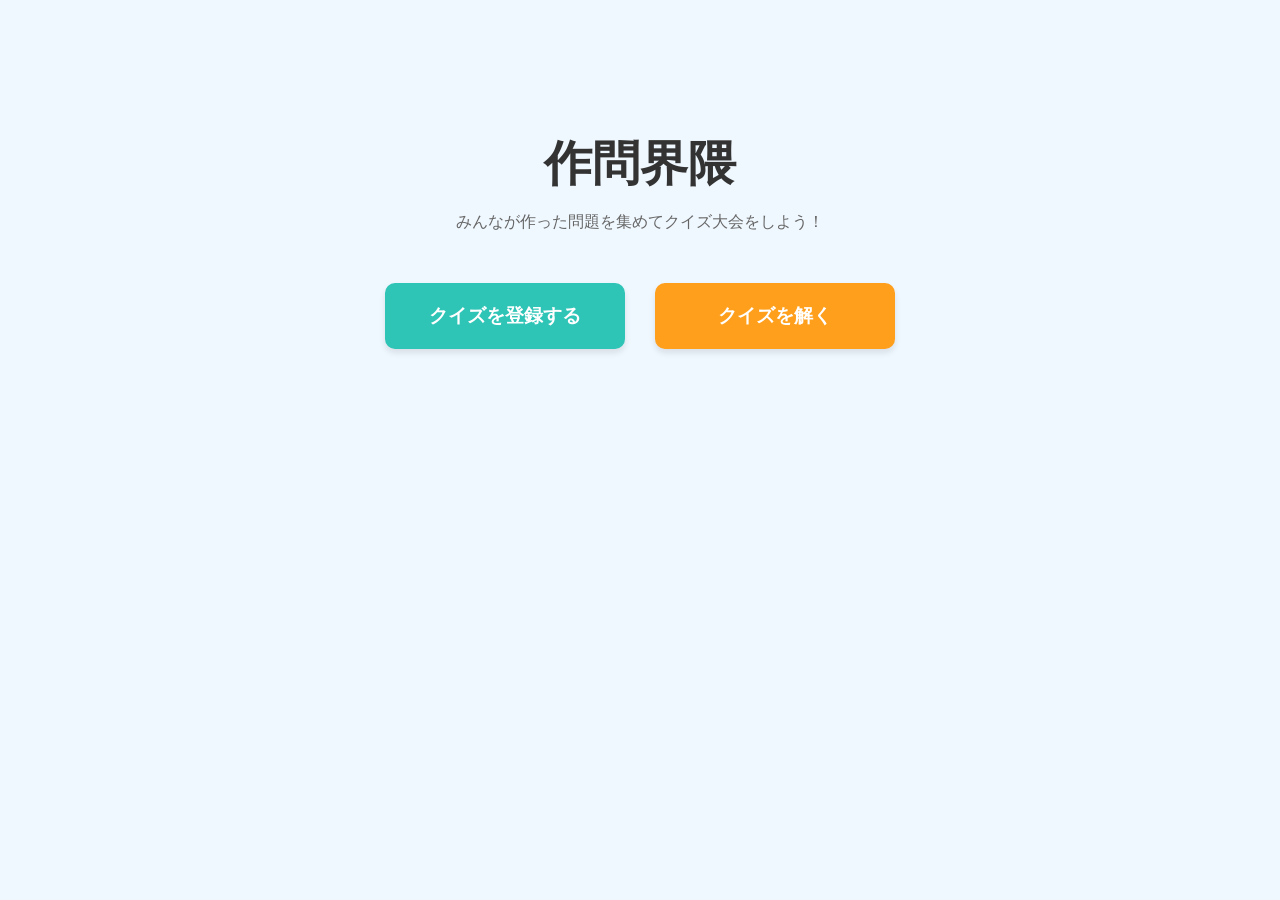
<file: index.html>
<!DOCTYPE html>
<html lang="ja">
<head>
    <meta charset="UTF-8">
    <title>作問界隈 - ホーム画面</title>
    <link rel="stylesheet" href="style.css">
</head>
<body>

    <div class="container">
        <h1>作問界隈</h1>
        <p class="subtitle">みんなが作った問題を集めてクイズ大会をしよう！</p>

        <div class="menu-box">
            <a href="register.html" class="btn btn-register">クイズを登録する</a>
            <a href="quiz.html" class="btn btn-play">クイズを解く</a>
        </div>
    </div>

</body>
</html>
</file>
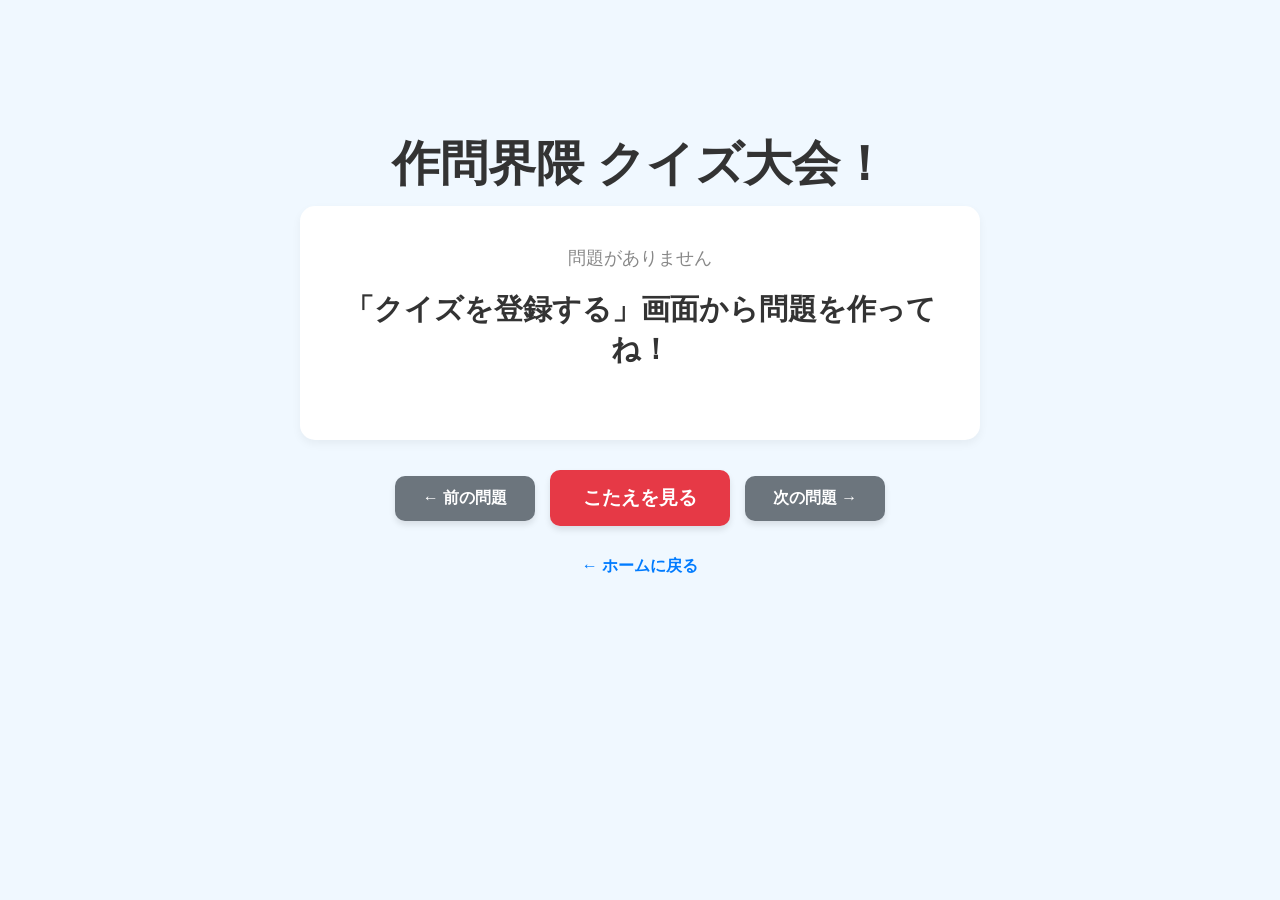
<file: quiz.html>
<!DOCTYPE html>
<html lang="ja">
<head>
    <meta charset="UTF-8">
    <title>作問界隈 - クイズ大会</title>
    <link rel="stylesheet" href="style.css">
</head>
<body>

    <div class="container">
        <h1>作問界隈 クイズ大会！</h1>

        <div class="quiz-box">
            <div id="quiz-info" class="quiz-info">第 1 問 （作った人: 〇〇 さん）</div>
            
            <div id="question-text" class="question-text">ここに問題が表示されます</div>

            <div id="answer-box" class="answer-box" style="display: none;">
                <span class="answer-label">こたえ：</span>
                <span id="answer-text">ここに答えが表示されます</span>
            </div>
        </div>

        <div class="control-box">
            <button id="prev-btn" class="btn btn-nav">← 前の問題</button>
            <button id="show-btn" class="btn btn-show">こたえを見る</button>
            <button id="next-btn" class="btn btn-nav">次の問題 →</button>
        </div>

        <div class="navigation">
            <a href="index.html" class="link-back">← ホームに戻る</a>
        </div>
    </div>

    <script src="quiz.js"></script>
</body>
</html>
</file>
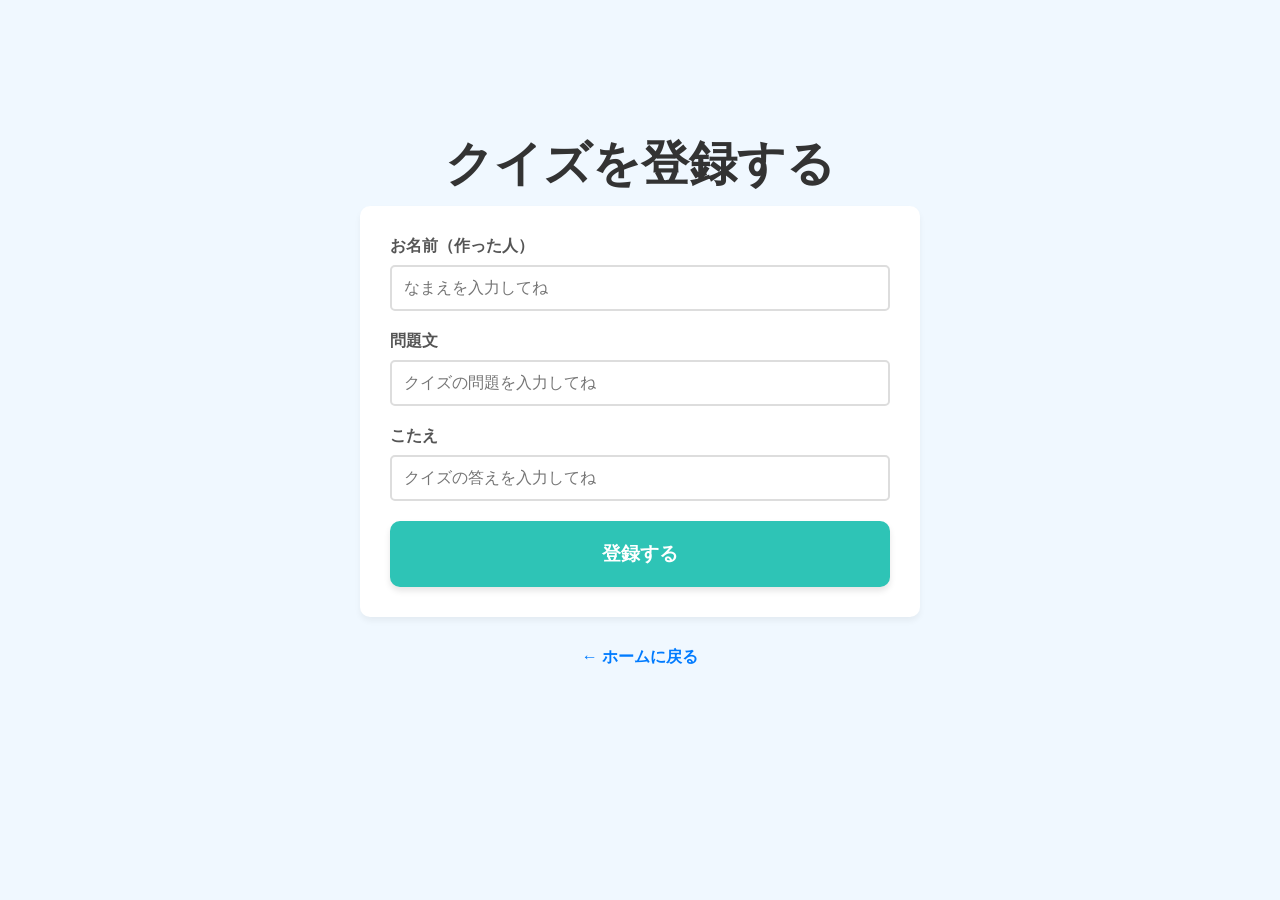
<file: register.html>
<!DOCTYPE html>
<html lang="ja">
<head>
    <meta charset="UTF-8">
    <title>作問界隈 - クイズ登録</title>
    <link rel="stylesheet" href="style.css">
</head>

<body>

    <div class="container">
        <h1>クイズを登録する</h1>
        
        <div class="form-box">
            <div class="form-group">
                <label for="creator">お名前（作った人）</label>
                <input type="text" id="creator" placeholder="なまえを入力してね">
            </div>
            
            <div class="form-group">
                <label for="question">問題文</label>
                <input type="text" id="question" placeholder="クイズの問題を入力してね">
            </div>
            
            <div class="form-group">
                <label for="answer">こたえ</label>
                <input type="text" id="answer" placeholder="クイズの答えを入力してね">
            </div>
            
            <button id="submit-btn" class="btn btn-register">登録する</button>
        </div>

        <div class="navigation">
            <a href="index.html" class="link-back">← ホームに戻る</a>
        </div>
    </div>
    <script src="register.js"></script>
</body>
</html>
</file>
<file: style.css>
/* 全体の背景やフォントの設定（css-propertiesの知識） */
body {
    background-color: #f0f8ff; /* 薄い青色の背景 */
    font-family: sans-serif;
    margin: 0;
    padding: 0;
}

/* 画面の中央にコンテンツを寄せる（css-layout, css-boxmodelの知識） */
.container {
    text-align: center;
    padding-top: 100px;
}

h1 {
    font-size: 3rem;
    color: #333;
    margin-bottom: 10px;
}

.subtitle {
    color: #666;
    margin-bottom: 50px;
}

/* ボタンを並べるエリア */
.menu-box {
    display: flex;
    justify-content: center;
    gap: 30px; /* ボタン同士の間隔 */
}

/* ボタンの基本デザイン（css-boxmodel, css-propertiesの知識） */
.btn {
    display: inline-block;
    width: 200px;
    padding: 20px;
    font-size: 1.2rem;
    font-weight: bold;
    text-decoration: none; /* リンクの下線を消す */
    color: white;
    border-radius: 10px; /* 角を丸くする */
    box-shadow: 0 4px 6px rgba(0, 0, 0, 0.1); /* 軽い影をつける */
}

/* 登録ボタンの色（緑系） */
.btn-register {
    background-color: #2ec4b6;
}

/* 解くボタンの色（オレンジ系） */
.btn-play {
    background-color: #ff9f1c;
}

/* マウスが乗ったときの動き（css-pseudoの知識） */
.btn:hover {
    opacity: 0.8;
}

/* --- ここから register.html 用のデザイン --- */

/* フォーム全体を囲う白枠のボックス（css-boxmodelの知識） */
.form-box {
    background-color: white;
    max-width: 500px;
    margin: 0 auto 30px auto; /* 中央寄せ */
    padding: 30px;
    border-radius: 10px;
    box-shadow: 0 4px 6px rgba(0, 0, 0, 0.05);
    text-align: left; /* 入力欄のラベルなどは左寄せ */
}

/* 各入力項目の上下の間隔 */
.form-group {
    margin-bottom: 20px;
}

/* 入力欄の上の文字（お名前、問題文など） */
.form-group label {
    display: block;
    font-weight: bold;
    margin-bottom: 8px;
    color: #555;
}

/* 入力欄そのものの見た目 */
.form-group input {
    width: 100%;
    padding: 12px;
    font-size: 1rem;
    border: 2px solid #ddd;
    border-radius: 5px;
    box-sizing: border-box; /* 横幅いっぱいに広げても枠線がはみ出さないようにする */
}

/* 登録ボタンの幅をいっぱいにする */
#submit-btn {
    width: 100%;
    border: none;
    cursor: pointer; /* マウスを乗せると指のマークになる */
}

/* 「ホームに戻る」リンクの見た目 */
.navigation {
    margin-top: 20px;
}

.link-back {
    color: #007bff;
    text-decoration: none;
    font-weight: bold;
}

.link-back:hover {
    text-decoration: underline;
}
/* --- ここから quiz.html 用のデザイン --- */

/* クイズを表示する白いボックス */
.quiz-box {
    background-color: white;
    max-width: 600px;
    margin: 0 auto 30px auto;
    padding: 40px;
    border-radius: 15px;
    box-shadow: 0 4px 10px rgba(0, 0, 0, 0.05);
}

.quiz-info {
    font-size: 1.1rem;
    color: #888;
    margin-bottom: 20px;
}

.question-text {
    font-size: 1.8rem;
    font-weight: bold;
    color: #333;
    margin-bottom: 30px;
    min-height: 80px; /* 問題文が短くても高さがズレないように固定 */
}

/* 答えを表示するエリアの見た目 */
.answer-box {
    background-color: #ffe3e3;
    border: 2px dashed #ff4a4a;
    padding: 15px;
    border-radius: 8px;
    font-size: 1.5rem;
    font-weight: bold;
    color: #ff4a4a;
}

/* 操作ボタンを並べるエリア */
.control-box {
    display: flex;
    justify-content: center;
    align-items: center;
    gap: 15px;
    margin-bottom: 30px;
}

/* 前へ・次へボタンの見た目 */
.btn-nav {
    background-color: #6c757d;
    width: 140px;
    padding: 12px;
    font-size: 1rem;
    border: none;
    cursor: pointer;
}

/* 答えを見るボタンの見た目 */
.btn-show {
    background-color: #e63946;
    width: 180px;
    padding: 15px;
    font-size: 1.2rem;
    border: none;
    cursor: pointer;
}
</file>
